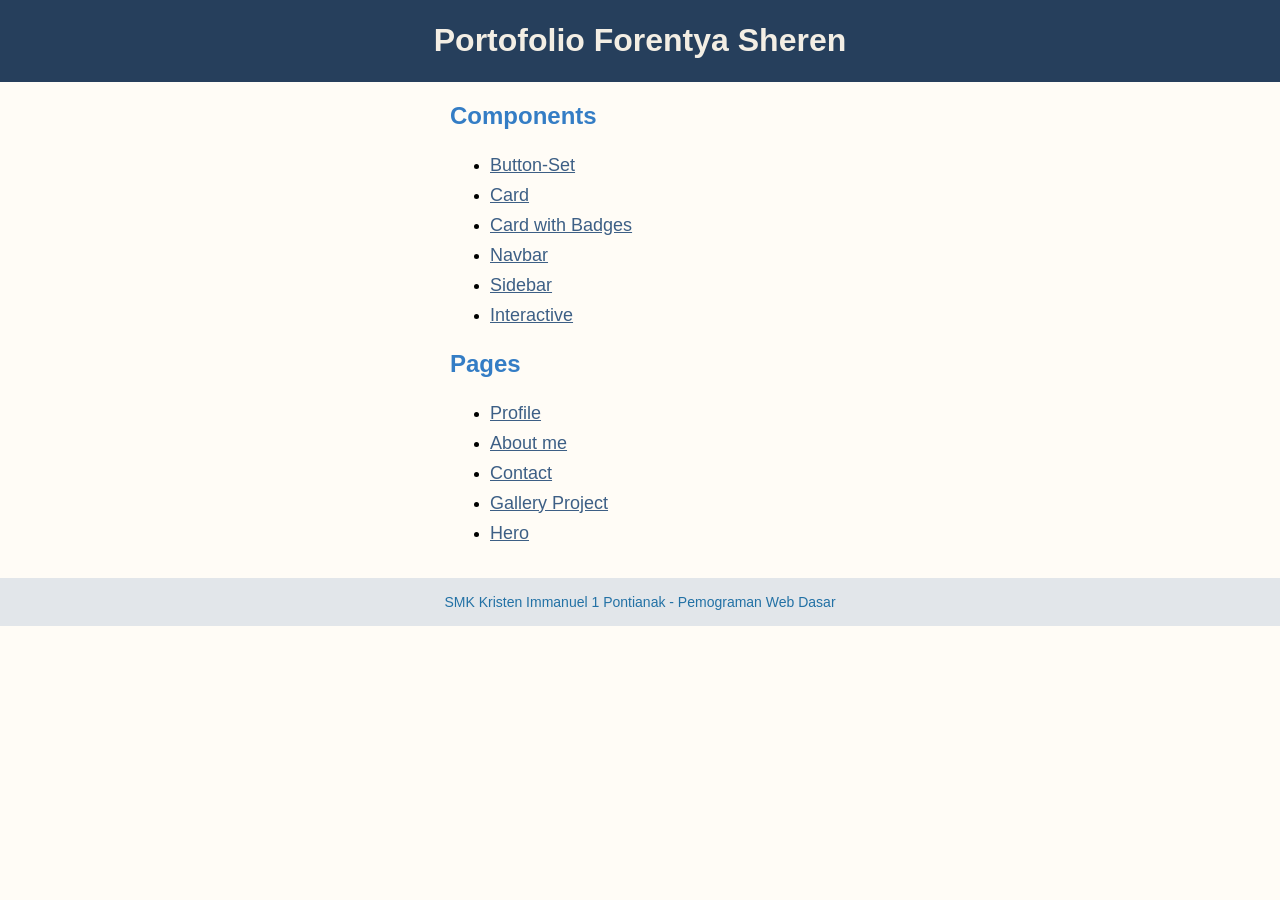
<file: index.html>
<!DOCTYPE html>
<html lang="en">
<head>
    <meta charset="UTF-8">
    <meta name="viewport" content="width=device-width, initial-scale=1.0">
    <title>Index</title>
    <link rel="stylesheet" href="./styles/index.css">
</head>
<body>
    <header>
        <h1>Portofolio Forentya Sheren</h1>
    </header>
    <main>
        <section id="components">
            <h2>Components</h2>
            <ul>
                <li><a href="./components/button-set.html">Button-Set</a></li>
                <li><a href="./components/card.html">Card</a></li>
                <li><a href="./components/card-badge.html">Card with Badges</a></li>
                <li><a href="./components/navbar.html">Navbar</a></li>
                <li><a href="./components/sidebar.html">Sidebar</a></li>
                <li><a href="./components/interactive.html">Interactive</a></li>
            </ul>
        </section>
                <section id="pages">
            <h2>Pages</h2>
            <ul>
                <li><a href="./pages/profile.html">Profile</a></li>
                <li><a href="./pages/about.html">About me</a></li>
                <li><a href="./pages/contact.html">Contact</a></li>
                <li><a href="./pages/gallery.html">Gallery Project</a></li>
                <li><a href="./pages/hero.html">Hero</a></li>
            </ul>
        </section>
    </main>
    <footer>
        <p>SMK Kristen Immanuel 1 Pontianak - Pemograman Web Dasar</p>
    </footer>
</body>
</html>
</file>
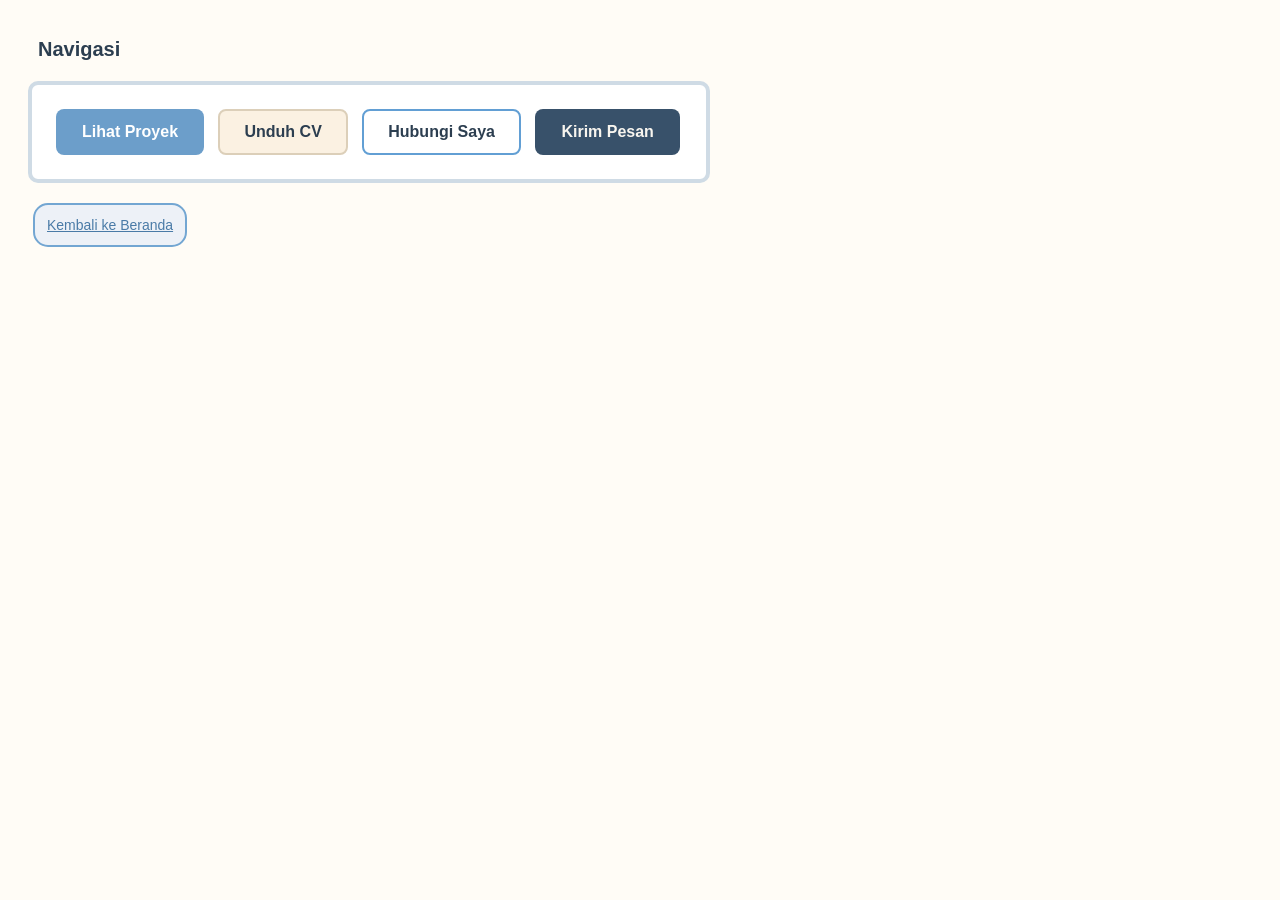
<file: components/button-set.html>
<!doctype html>
<html lang="en">
  <head>
    <meta charset="UTF-8" />
    <meta name="viewport" content="width=device-width, initial-scale=1.0" />
    <title>Button-Set</title>
    <style>
      body {
        background-color: #fffcf6;
        font-family: Arial, sans-serif;
        padding: 10px 20px;
      }

      h2 {
        color: #2c3e50;
        font-size: 20px;
        font-weight: bold;
        margin: 20px 0px 20px 10px;
      }

      .btn {
        display: inline-block;
        padding: 12px 24px;
        border-radius: 8px;
        font-weight: bold;
        text-decoration: none;
        cursor: pointer;
      }

      .button-group {
        width: 640px;
        padding: 24px 10px 14px 24px;
        background-color: white;
        border: 4px solid #cfdbe5;
        border-radius: 10px;
      }

      .button-group .btn {
        margin-right: 10px;
        margin-bottom: 10px;
      }

      .btn-primary {
        background-color: rgb(108, 158, 202);
        color: white;
        border: 2px solid transparent;
      }

      .btn-secondary {
        background-color: #fbf1e2;
        border: 2px solid #dccfb9;
      }

      .btn-outline {
        background-color: white;
        border: 2px solid #629fd4;
      }

      .btn-send {
        background-color: #38516a;
        color: #f8f5ef;
        border: 2px solid transparent;
      }

      .btn-secondary,
      .btn-outline {
        color: #2c3e50;
      }

      .btn-primary:hover {
        background-color: rgb(58, 99, 137);
      }

      .btn-secondary:hover {
        background-color: #dccfb9;
      }

      .btn-outline:hover {
        background-color: rgba(74, 123, 167, 0.15);
      }

      .btn-send:hover {
        background-color: rgba(29, 62, 97, 0.8);
      }

      footer a {
        display: inline-block;
        margin-top: 20px;
        margin-left: 5px;
        background: #edf1f7;
        border: 2px solid #73a6d2;
        padding: 12px;
        border-radius: 15px;
        color: #4a7ba7;
        font-size: 14px;
      }
    </style>
  </head>
  <body>
    <header></header>
    <main>
      <h2>Navigasi</h2>

      <div class="button-group">
        <a href="" class="btn btn-primary">Lihat Proyek</a>
        <a href="" class="btn btn-secondary">Unduh CV</a>
        <a href="" class="btn btn-outline">Hubungi Saya</a>
        <a href="" class="btn btn-send">Kirim Pesan</a>
      </div>
    </main>
    <footer>
      <a href="../index.html"> Kembali ke Beranda</a>
    </footer>
  </body>
</html>
</file>
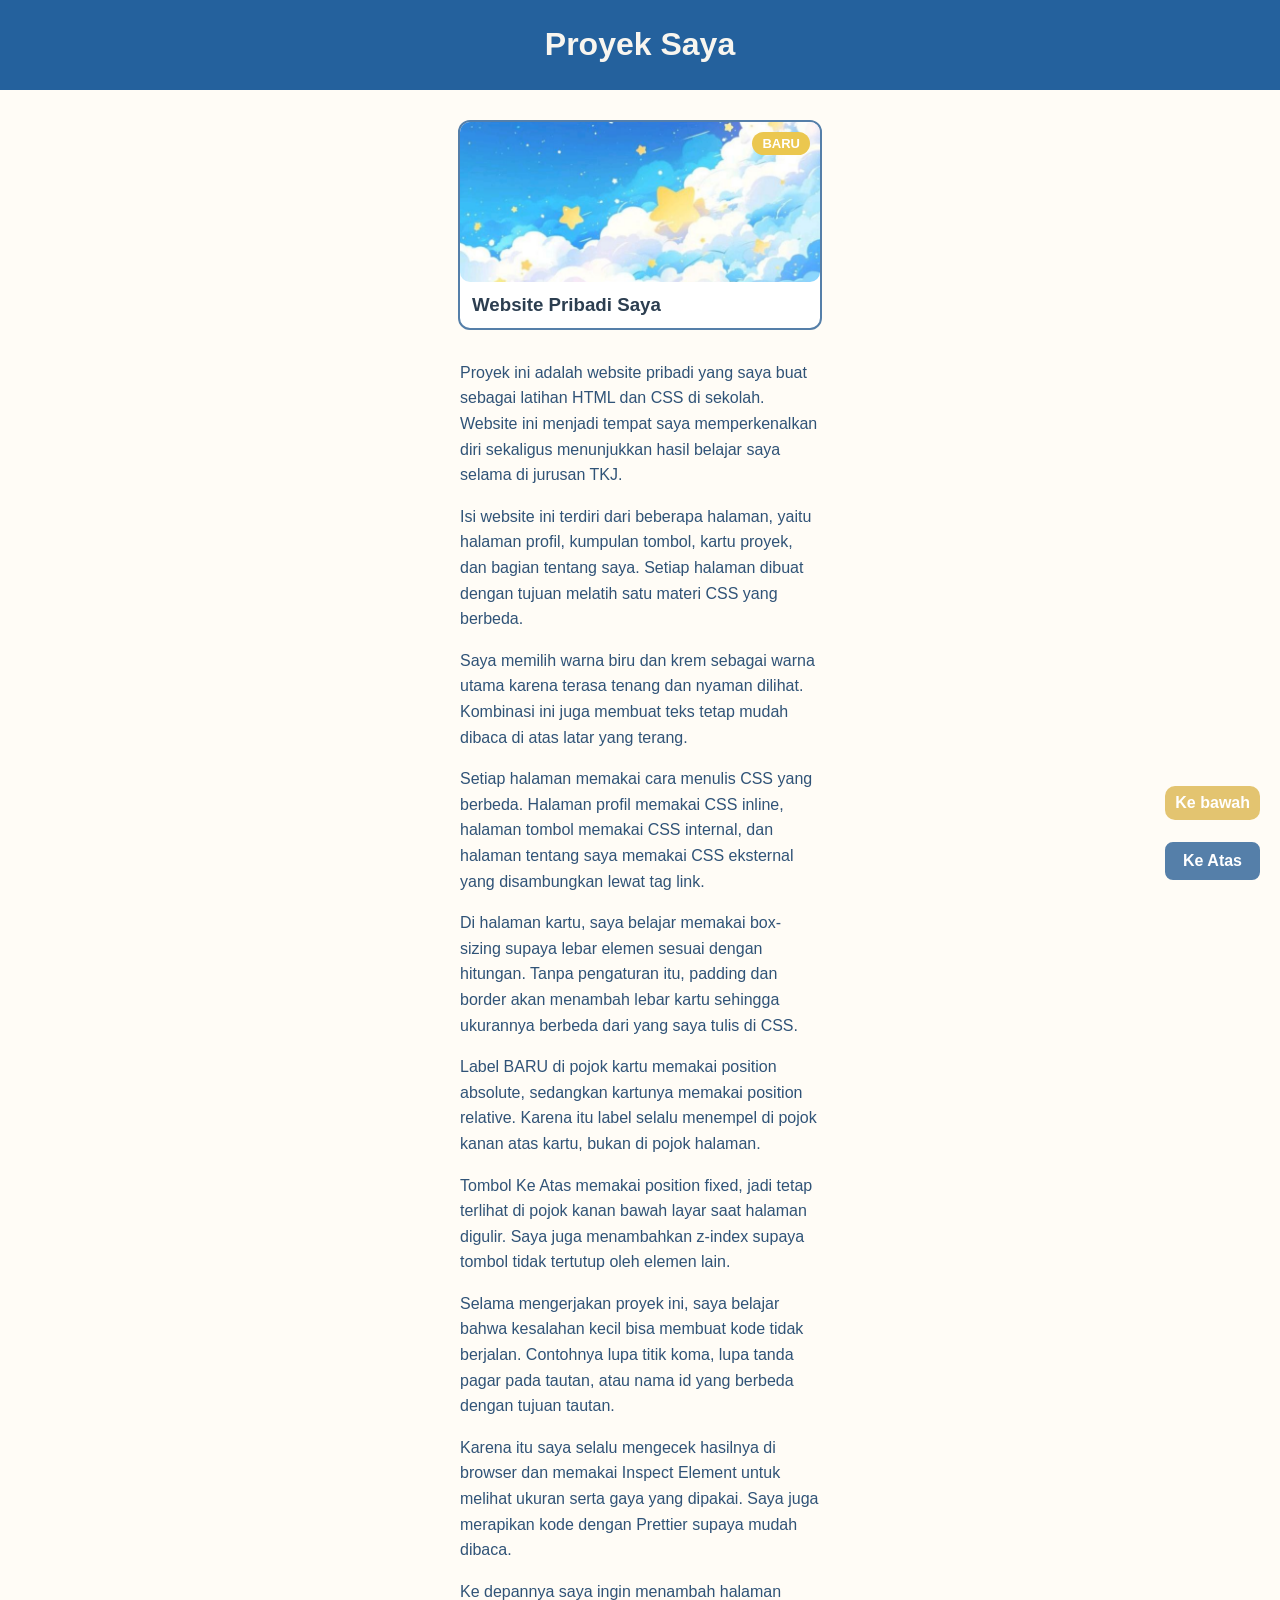
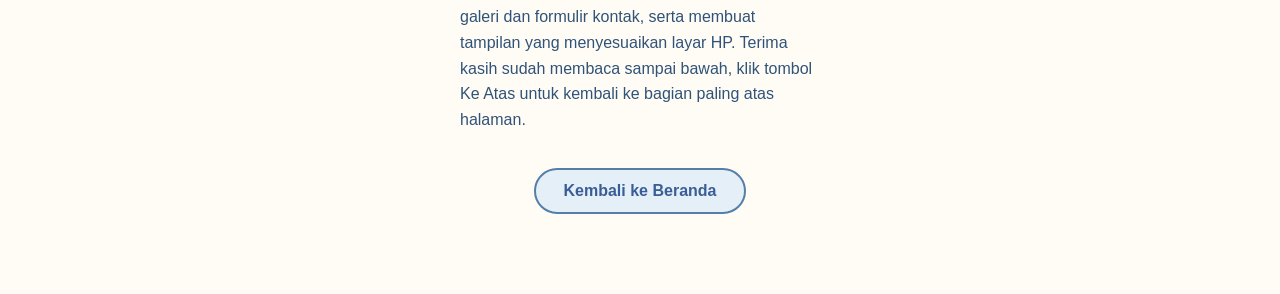
<file: components/card-badge.html>
<!doctype html>
<html lang="en">
  <head>
    <meta charset="UTF-8" />
    <meta name="viewport" content="width=device-width, initial-scale=1.0" />
    <title>Card Badge</title>

    <style>
      body {
        margin: 0;
        background-color: #fffcf6;
        font-family: "Segoe UI", Tahoma, Geneva, Verdana, sans-serif;
      }

      #top {
        padding: 5px;
        background-color: #24619d;
        color: #f8f5ef;
        text-align: center;
      }
      
      #top a {
        position: fixed;
        right: 20px;
        bottom: 80px;
        z-index: 100;
        color: white;
        text-decoration: none;
        background-color: #e3c470;
        border-radius: 10px;
        padding: 8px 10px;
        font-weight: bold;
      }

      #top a:hover {
        background-color: #a89561;
      }

      main {
        display: flex;
        justify-content: center;
        align-items: center;
        flex-direction: column;
      }

      .card {
        position: relative;
        width: 360px;
        margin: 30px 0;
        border: 2px solid #557fa9;
        border-radius: 12px;
        background-color: white;
      }

      .card img {
        border-radius: 10px;
        width: 100%;
        height: 160px;
        display: block;
        object-fit: cover;
      }

      .card h3 {
        margin: 12px;
        color: #2c3e50;
      }

      .card .badge {
        position: absolute;
        top: 10px;
        right: 10px;
        padding: 4px 10px;
        border-radius: 12px;
        background-color: #ebc74f;
        color: white;
        font-size: 13px;
        font-weight: bold;
      }

      footer {
        text-align: center;
        padding: 20px 0 80px;
      }

      footer a {
        display: inline-block;
        padding: 12px 28px;
        border: 2px solid #557fa9;
        border-radius: 30px;
        background-color: #e4eff7;
        color: #395d97;
        font-weight: bold;
        text-decoration: none;
      }

      .back-to-top {
        position: fixed;
        right: 20px;
        bottom: 20px;
        z-index: 100;
        padding: 8px 16px;
        border-radius: 8px;
        background-color: #557fa9;
        color: white;
      }

      .back-to-top:hover {
        background-color: #2c3e50;
      }

      main p {
        color: #305377;
        width: 360px;
        margin: 0 0 16px 0;
        line-height: 1.6;
      }
    </style>
  </head>

  <body>
    <header id="top">
      <h1>Proyek Saya</h1>
      <a href="#bottom">Ke bawah</a>
    </header>
    <main>
      <div class="card">
        <img src="../assets/images/badge.jpg" alt="gambar proyek" />
        <span class="badge">BARU</span>
        <h3>Website Pribadi Saya</h3>
      </div>
      <p>
        Proyek ini adalah website pribadi yang saya buat sebagai latihan HTML
        dan CSS di sekolah. Website ini menjadi tempat saya memperkenalkan diri
        sekaligus menunjukkan hasil belajar saya selama di jurusan TKJ.
      </p>
      <p>
        Isi website ini terdiri dari beberapa halaman, yaitu halaman profil,
        kumpulan tombol, kartu proyek, dan bagian tentang saya. Setiap halaman
        dibuat dengan tujuan melatih satu materi CSS yang berbeda.
      </p>
      <p>
        Saya memilih warna biru dan krem sebagai warna utama karena terasa
        tenang dan nyaman dilihat. Kombinasi ini juga membuat teks tetap mudah
        dibaca di atas latar yang terang.
      </p>
      <p>
        Setiap halaman memakai cara menulis CSS yang berbeda. Halaman profil
        memakai CSS inline, halaman tombol memakai CSS internal, dan halaman
        tentang saya memakai CSS eksternal yang disambungkan lewat tag link.
      </p>
      <p>
        Di halaman kartu, saya belajar memakai box-sizing supaya lebar elemen
        sesuai dengan hitungan. Tanpa pengaturan itu, padding dan border akan
        menambah lebar kartu sehingga ukurannya berbeda dari yang saya tulis di
        CSS.
      </p>
      <p>
        Label BARU di pojok kartu memakai position absolute, sedangkan kartunya
        memakai position relative. Karena itu label selalu menempel di pojok
        kanan atas kartu, bukan di pojok halaman.
      </p>
      <p>
        Tombol Ke Atas memakai position fixed, jadi tetap terlihat di pojok
        kanan bawah layar saat halaman digulir. Saya juga menambahkan z-index
        supaya tombol tidak tertutup oleh elemen lain.
      </p>
      <p>
        Selama mengerjakan proyek ini, saya belajar bahwa kesalahan kecil bisa
        membuat kode tidak berjalan. Contohnya lupa titik koma, lupa tanda pagar
        pada tautan, atau nama id yang berbeda dengan tujuan tautan.
      </p>
      <p>
        Karena itu saya selalu mengecek hasilnya di browser dan memakai Inspect
        Element untuk melihat ukuran serta gaya yang dipakai. Saya juga
        merapikan kode dengan Prettier supaya mudah dibaca.
      </p>
      <p>
        Ke depannya saya ingin menambah halaman galeri dan formulir kontak,
        serta membuat tampilan yang menyesuaikan layar HP. Terima kasih sudah
        membaca sampai bawah, klik tombol Ke Atas untuk kembali ke bagian paling
        atas halaman.
      </p>
    </main>
    <footer id="bottom">
      <a href="../index.html">Kembali ke Beranda</a>
      <a href="#top" class="back-to-top">Ke Atas</a>
    </footer>
  </body>
</html>
</file>
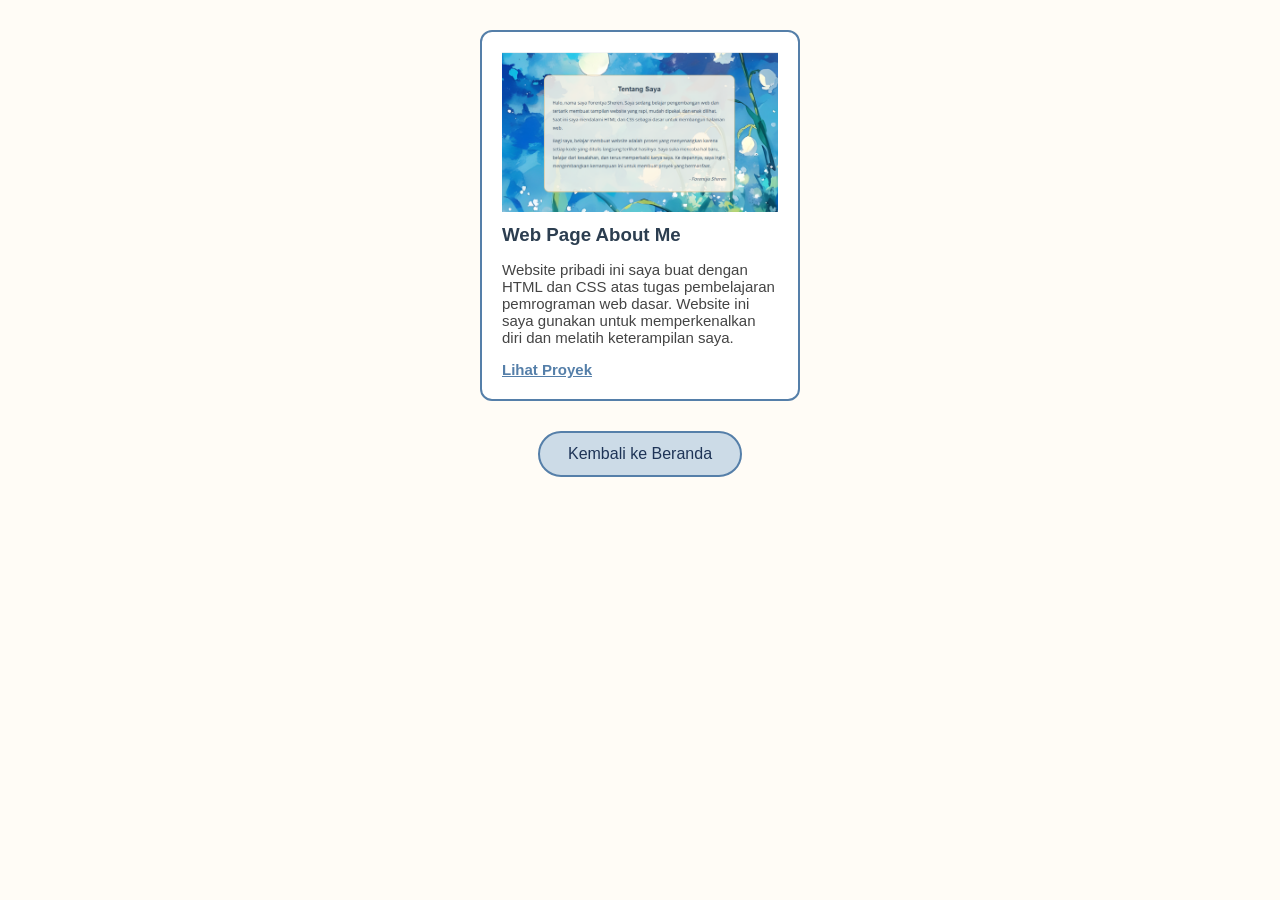
<file: components/card.html>
<!doctype html>
<!-- Tanpa box-sizing: lebar kartu = 320 
     320 + 40 (padding kiri kanan) = 360
     360 + 4 (border kiri kanan) = 364px -->
<html lang="en">
  <head>
    <meta charset="UTF-8" />
    <meta name="viewport" content="width=device-width, initial-scale=1.0" />
    <title>Project Card</title>

    <style>
      * {
        box-sizing: border-box;
      }

      body {
        margin: 0;
        background-color: #fffcf6;
        font-family: Arial, Helvetica, sans-serif;
      }

      main {
        display: flex;
        justify-content: center;
      }

      .card {
        width: 320px;
        padding: 20px;
        border: 2px solid #557fa9;
        border-radius: 12px;
        margin: 30px 0;
        background-color: white;
      }

      .card img {
        width: 100%;
        height: 160px;
        display: block;
        object-fit: cover;
      }

      .card h3 {
        color: #2c3e50;
        margin: 12px 0 8px 0;
      }

      .card p,
      .card a {
        font-size: 15px;
      }

      .card p {
        color: #444444;
      }

      .card a {
        color: #557fa9;
        font-weight: bold;
      }

      footer {
        display: flex;
        justify-content: center;
      }

      footer a {
        padding: 12px 28px;
        border: 2px solid #557fa9;
        border-radius: 30px;
        background-color: #ccdbe7;
        color: #1e3457;
        text-decoration: none;
      }
    </style>
  </head>
  <body>
    <header></header>
    <main>
      <div class="card">
        <img src="../assets/images/card.png" alt="gambar proyek" />
        <h3>Web Page About Me</h3>
        <p>
          Website pribadi ini saya buat dengan HTML dan CSS atas tugas
          pembelajaran pemrograman web dasar. Website ini saya gunakan untuk
          memperkenalkan diri dan melatih keterampilan saya.
        </p>
        <a href="../pages/about.html">Lihat Proyek</a>
      </div>
    </main>
    <footer>
      <a href="../index.html">Kembali ke Beranda</a>
    </footer>
  </body>
</html>
</file>
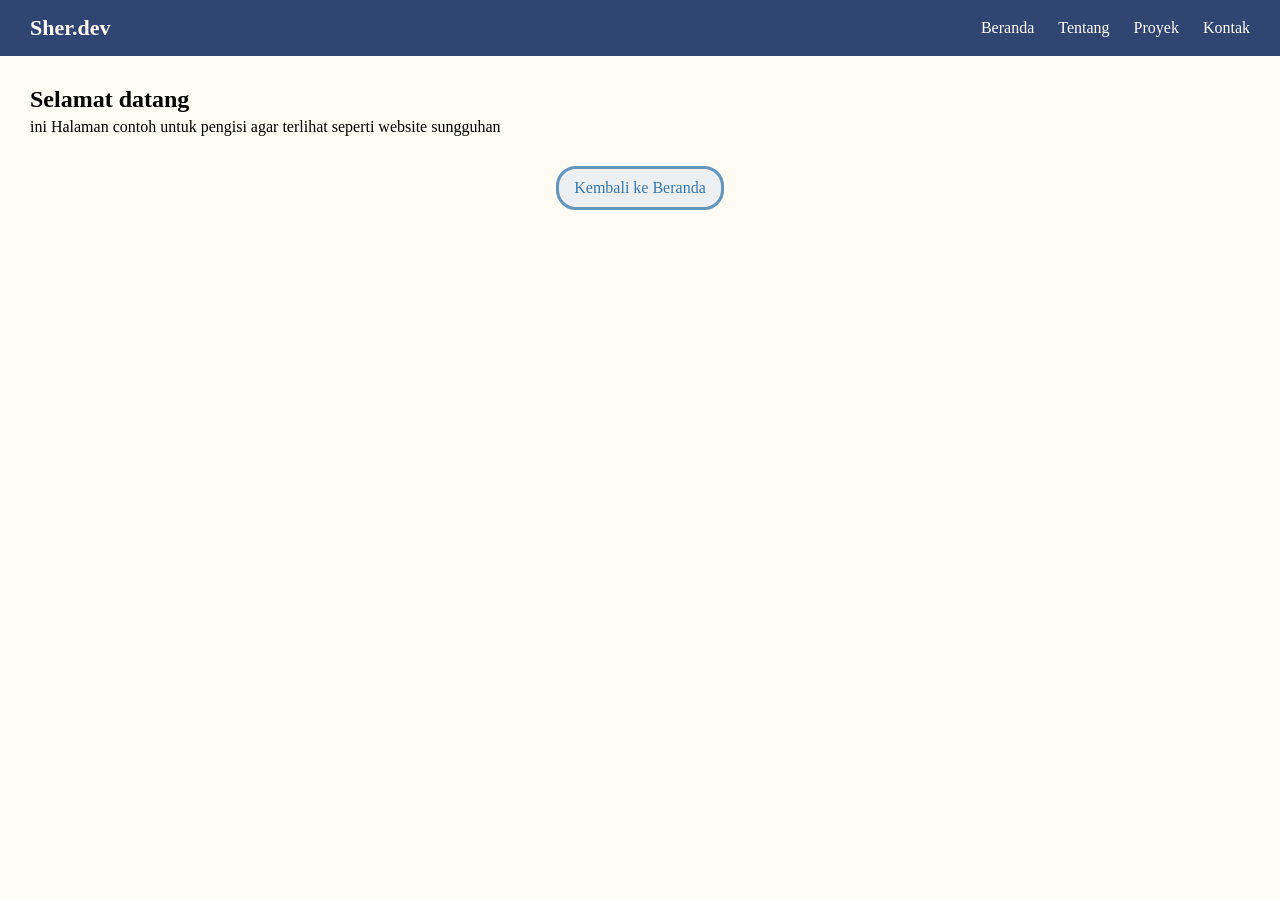
<file: components/navbar.html>
<!doctype html>
<html lang="en">
  <head>
    <meta charset="UTF-8" />
    <meta name="viewport" content="width=device-width, initial-scale=1.0" />
    <title>navbar</title>
      <link rel="stylesheet" href="../styles/navbar.css" />
  </head>
  <body>
    <header id="main-header">
      <nav class="navbar">
        <div class="logo">Sher.dev</div>
        <ul class="nav-menu">
          <li><a href="">Beranda</a></li>
          <li><a href="">Tentang</a></li>
          <li><a href="">Proyek</a></li>
          <li><a href="">Kontak</a></li>
        </ul>
      </nav>
    </header>
    <main>
      <h2>Selamat datang</h2>
      <p>ini Halaman contoh untuk pengisi agar terlihat seperti website sungguhan</p>
    </main>
    <footer>
      <a href="../index.html">Kembali ke Beranda</a>
    </footer>
  </body>
</html>
</file>
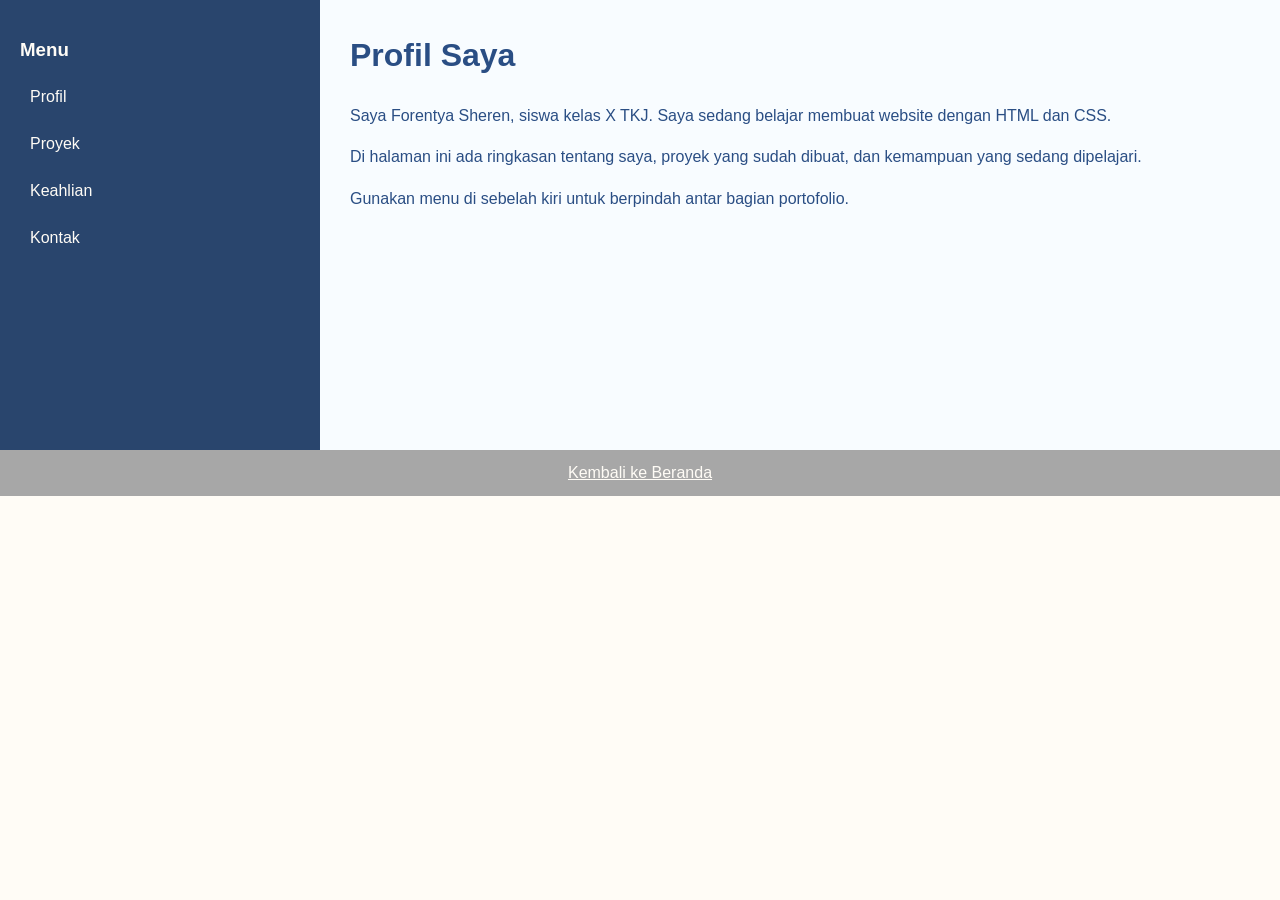
<file: components/sidebar.html>
<!doctype html>
<html lang="id">
  <head>
    <meta charset="UTF-8" />
    <meta name="viewport" content="width=device-width, initial-scale=1.0" />
    <title>Sidebar</title>
    <style>
      * {
        box-sizing: border-box;
      }
      body {
        font-family: "Segoe UI", Tahoma, Geneva, Verdana, sans-serif;
        margin: 0;
        background-color: #fffcf6;
      }
      .layout {
        display: flex;
        height: 450px;
        background-color: rgb(248, 252, 255);
      }
      #sidebar {
        width: 25%;
        background-color: rgb(41, 69, 109);
        color: #fffcf6;
        padding: 20px;
      }
      #sidebar nav {
        display: flex;
        flex-direction: column;
        gap: 12px;
      }
      #sidebar a {
        color: #fffcf6;
        text-decoration: none;
        margin-left: 10px;
        line-height: 35px;
      }
      #sidebar a:hover {
        color: #e5d1a9;
      }
      .main-content {
        width: 75%;
        padding: 30px;
      }
      .main-content h1 {
        margin-top: 0;
      }
      .main-content h1,
      .main-content p {
        color: rgb(42, 78, 132);
        line-height: 1.6;
      }
      footer {
        text-align: center;
        padding: 14px;
        background-color: rgb(167, 167, 167);
      }
      footer a {
        color: #fffcf6;
      }
    </style>
  </head>
  <body>
    <div class="layout">
      <aside id="sidebar">
        <h3>Menu</h3>
        <nav>
          <a href="">Profil</a>
          <a href="">Proyek</a>
          <a href="">Keahlian</a>
          <a href="">Kontak</a>
        </nav>
      </aside>
      <main class="main-content">
        <h1>Profil Saya</h1>
        <p>
          Saya Forentya Sheren, siswa kelas X TKJ. Saya sedang belajar membuat
          website dengan HTML dan CSS.
        </p>
        <p>
          Di halaman ini ada ringkasan tentang saya, proyek yang sudah dibuat,
          dan kemampuan yang sedang dipelajari.
        </p>
        <p>
          Gunakan menu di sebelah kiri untuk berpindah antar bagian portofolio.
        </p>
      </main>
    </div>
    <footer>
      <a href="../index.html">Kembali ke Beranda</a>
    </footer>
  </body>
</html>
</file>
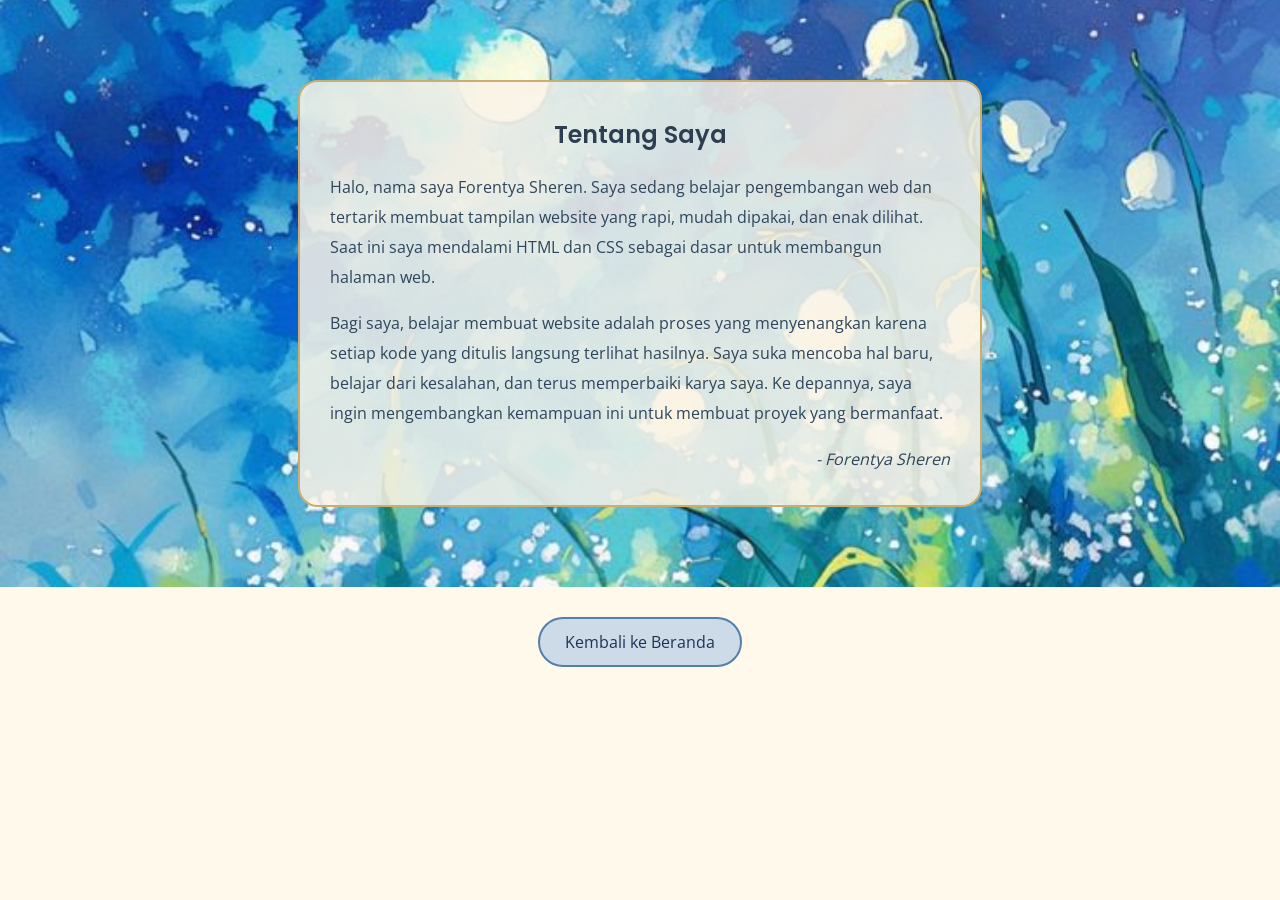
<file: pages/about.html>
<!doctype html>
<html lang="en">
  <head>
    <meta charset="UTF-8" />
    <meta name="viewport" content="width=device-width, initial-scale=1.0" />
    <title>About Me</title>
    <link rel="stylesheet" href="../styles/about.css" />
  </head>
  <body>
    <main>
      <section id="about">
        <div class="about-box">
          <h2>Tentang Saya</h2>
          <p>
            Halo, nama saya Forentya Sheren. Saya sedang belajar pengembangan
            web dan tertarik membuat tampilan website yang rapi, mudah dipakai,
            dan enak dilihat. Saat ini saya mendalami HTML dan CSS sebagai dasar
            untuk membangun halaman web.
          </p>
          <p>
            Bagi saya, belajar membuat website adalah proses yang menyenangkan
            karena setiap kode yang ditulis langsung terlihat hasilnya. Saya
            suka mencoba hal baru, belajar dari kesalahan, dan terus memperbaiki
            karya saya. Ke depannya, saya ingin mengembangkan kemampuan ini
            untuk membuat proyek yang bermanfaat.
          </p>
          <p class="closing">- Forentya Sheren</p>
        </div>
      </section>
    </main>
    <footer>
      <a href="../index.html">Kembali ke Beranda</a>
    </footer>
  </body>
</html>
</file>
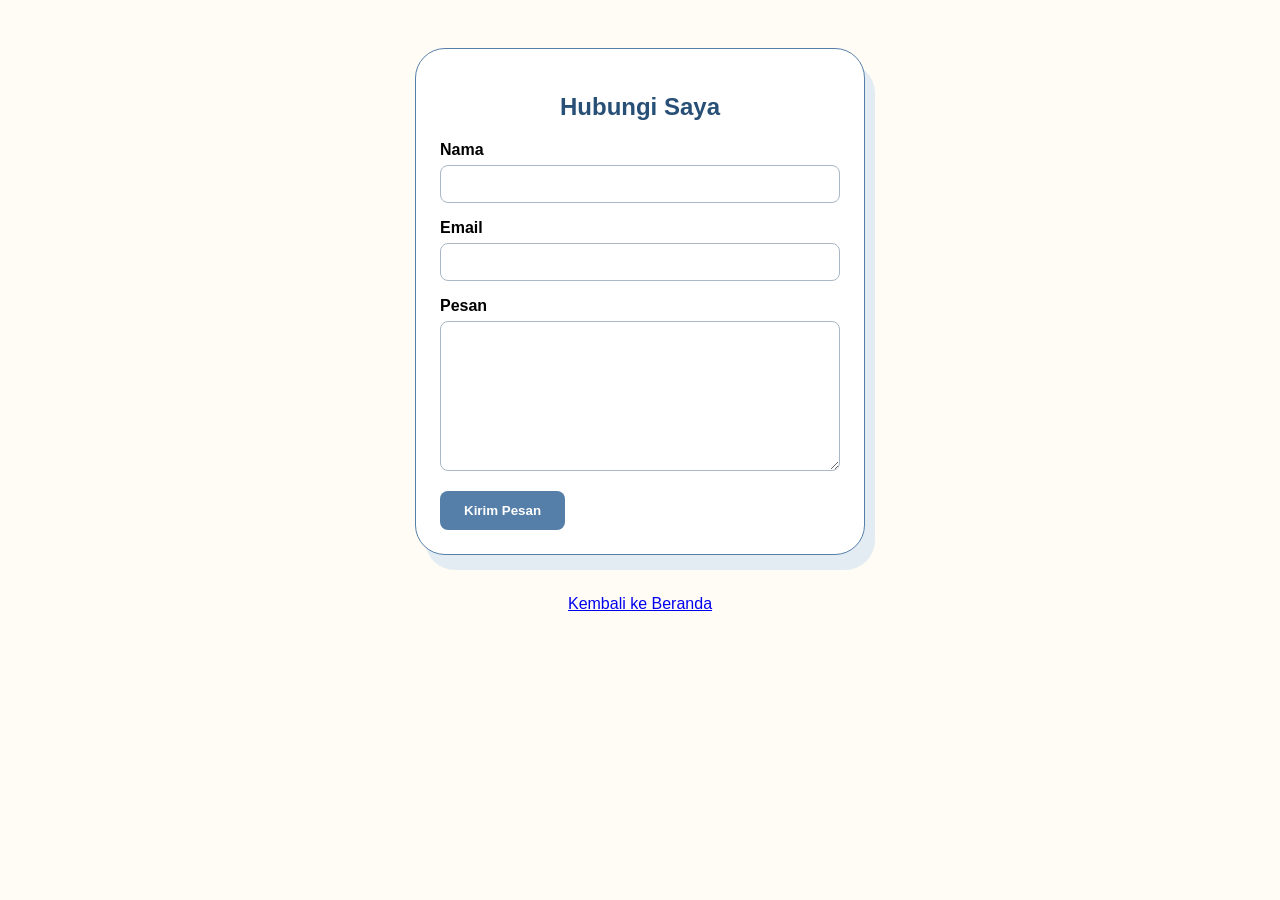
<file: pages/contact.html>
<!doctype html>
<html lang="en">
  <head>
    <meta charset="UTF-8" />
    <meta name="viewport" content="width=device-width, initial-scale=1.0" />
    <title>Hubungi Saya</title>

    <style>
      body {
        background-color: #fffcf6;
        font-family: Arial, Helvetica, sans-serif;
      }

      #contact {
        padding: 40px 20px;
        display: flex;
        justify-content: center;
        align-items: center;
      }

      .contact-form {
        width: 400px;
        padding: 24px;
        border: 1px solid #557fa9;
        background-color: white;
        border-radius: 30px;
        box-shadow: 10px 15px #71a8df32;
      }

      .contact-form h2 {
        text-align: center;
        color: #284f76;
      }

      .form-group {
        margin-bottom: 16px;
      }

      .form-group label {
        display: block;
        font-weight: bold;
        margin-bottom: 6px;
      }

      .form-group input,
      .form-group textarea {
        width: 100%;
        box-sizing: border-box;
        padding: 10px;
        border: 1px solid #aab8c5;
        border-radius: 8px;
        font-size: 14px;
      }

      .form-group input:focus,
      .form-group textarea:focus {
        outline: none;
        border-color: #557fa9;
        background-color: #eaf2f8;
      }

      .form-group textarea {
        height: 150px;
      }

      .form-group textarea:focus {
        border-color: #d8c262;
        background-color: #fcfaf3;
      }

      .btn-submit {
        padding: 12px 24px;
        border: none;
        border-radius: 8px;
        background-color: #557fa9;
        color: white;
        font-weight: bold;
      }

      .btn-submit:hover {
        background-color: #2c3e50;
      }

      footer {
        display: flex;
        justify-content: center;
      }
    </style>
  </head>
  <body>
    <section id="contact">
      <form action="" class="contact-form">
        <h2>Hubungi Saya</h2>
        <div class="form-group">
          <label for="nama">Nama</label>
          <input type="text" id="nama" name="nama" />
        </div>
        <div class="form-group">
          <label for="email">Email</label>
          <input type="email" id="email" name="email" />
        </div>
        <div class="form-group">
          <label for="pesan">Pesan</label>
          <textarea name="pesan" id="pesan"></textarea>
        </div>
        <button class="btn-submit">Kirim Pesan</button>
      </form>
    </section>
    <footer>
      <a href="../index.html">Kembali ke Beranda</a>
    </footer>
  </body>
</html>
</file>
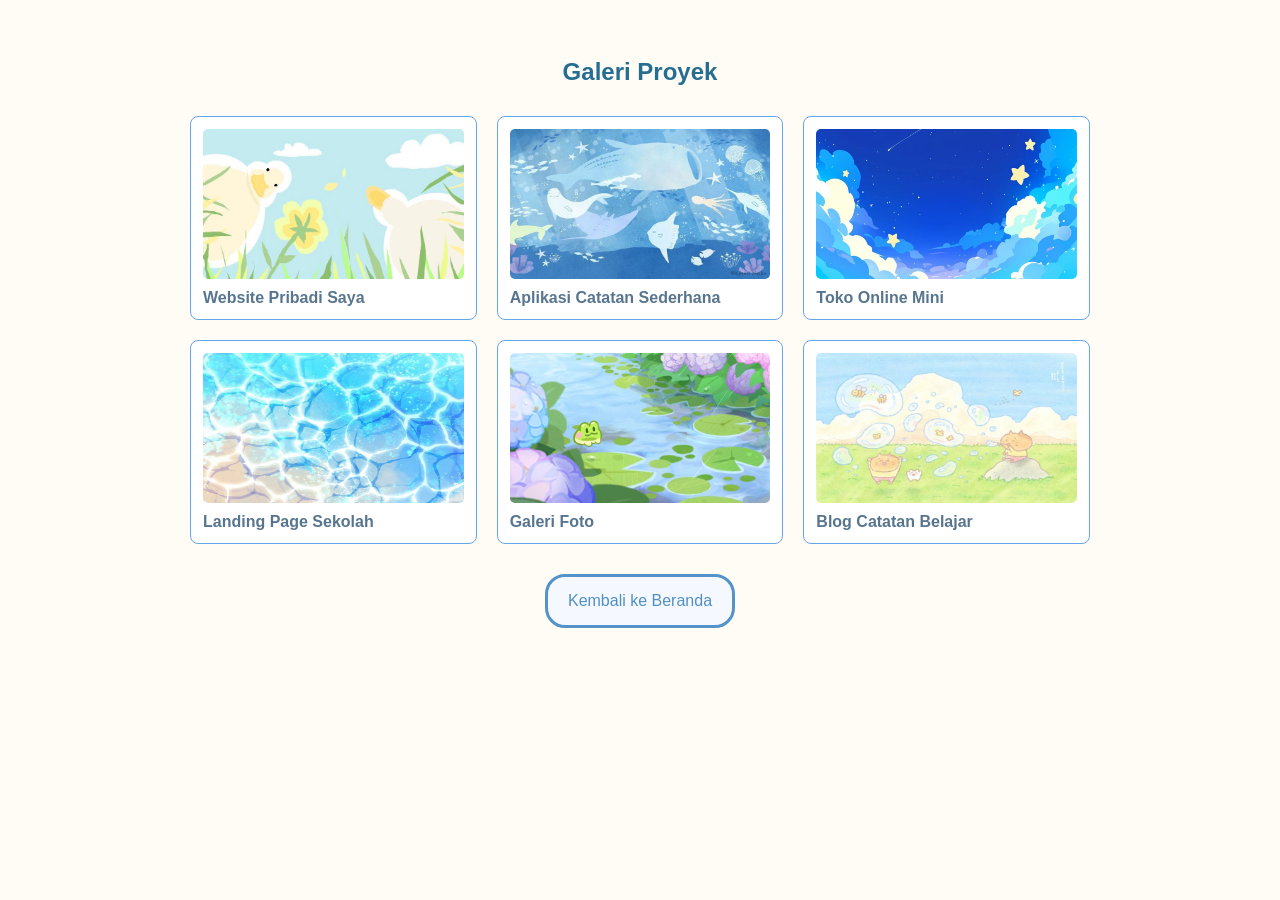
<file: pages/gallery.html>
<!doctype html>
<html lang="en">
  <head>
    <meta charset="UTF-8" />
    <meta name="viewport" content="width=device-width, initial-scale=1.0" />
    <title>Gallery Project</title>
    <link rel="stylesheet" href="../styles/gallery.css" />
  </head>

  <body>
    <main>
      <section id="gallery">
        <h2>Galeri Proyek</h2>
        <div class="gallery">
          <article class="gallery-item">
            <img src="../assets/images/proyek 1.jpg" alt="Tampilan website pribadi saya" />
            <h3>Website Pribadi Saya</h3>
          </article>
          <article class="gallery-item">
            <img src="../assets/images/proyek 2.jpg" alt="Tampilan Aplikasi Catatan Sederhana" />
            <h3>Aplikasi Catatan Sederhana</h3>
          </article>
          <article class="gallery-item">
            <img src="../assets/images/proyek 3.jpg" alt="Tampilan Toko Online Mini" />
            <h3>Toko Online Mini</h3>
          </article>
          <article class="gallery-item">
            <img src="../assets/images/proyek 4.jpg" alt="Tampilan Landing Page Sekolah" />
            <h3>Landing Page Sekolah</h3>
          </article>
          <article class="gallery-item">
            <img src="../assets/images/proyek 5.jpg" alt="Tampilan Galeri Foto" />
            <h3>Galeri Foto</h3>
          </article>
          <article class="gallery-item">
            <img src="../assets/images/proyek 6.jpg" alt="Tampilan Blog Catatan Belajar" />
            <h3>Blog Catatan Belajar</h3>
          </article>
        </div>
      </section>
    </main>
    <footer>
      <a href="../index.html">Kembali ke Beranda</a>
    </footer>
  </body>
</html>
</file>
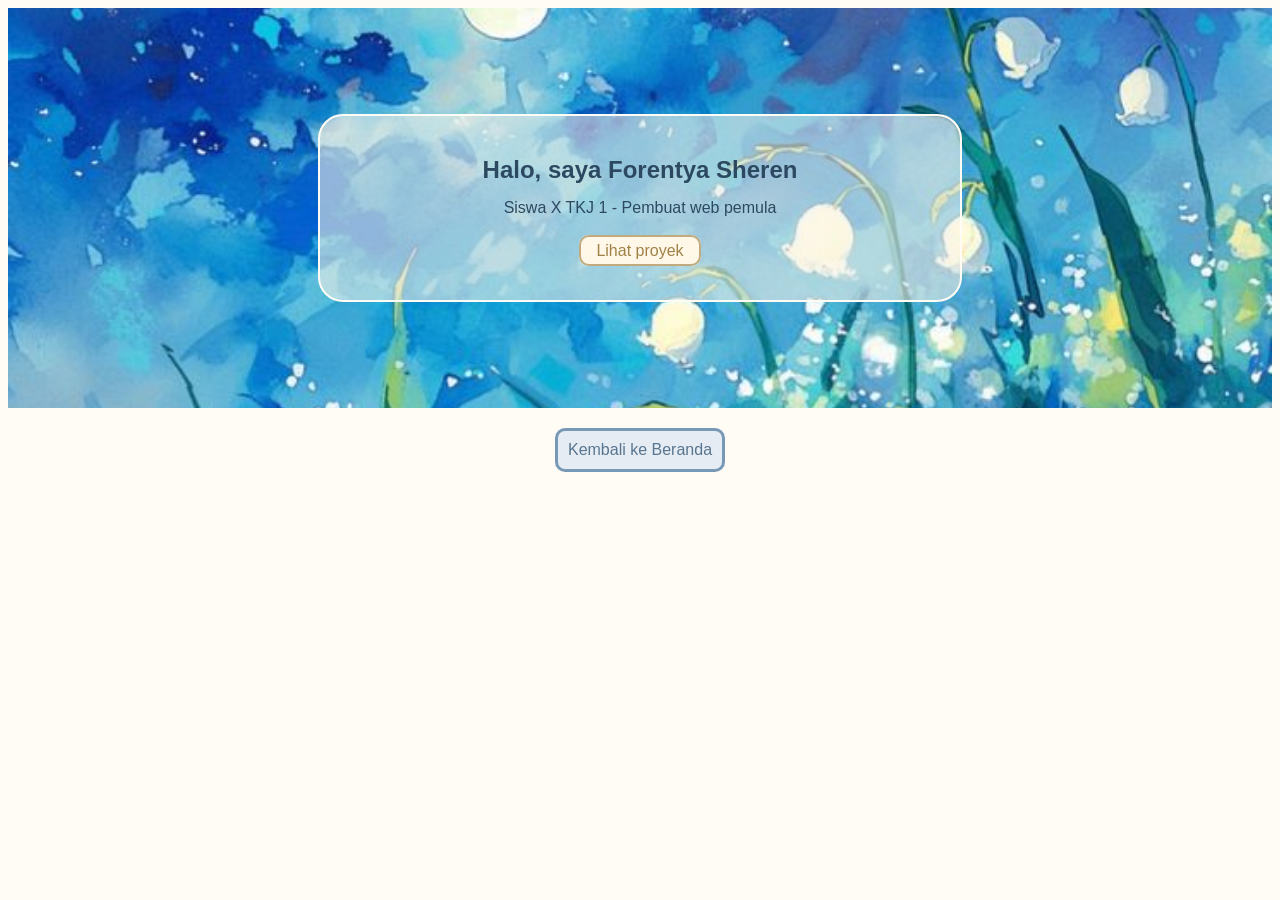
<file: pages/hero.html>
<!doctype html>
<html lang="en">
  <head>
    <meta charset="UTF-8" />
    <meta name="viewport" content="width=device-width, initial-scale=1.0" />
    <title>Hero</title>
    <link rel="stylesheet" href="../styles/hero.css" />
  </head>
  <body>
    <main>
      <section id="hero">
        <div class="hero-content">
          <h1>Halo, saya Forentya Sheren</h1>
          <p>Siswa X TKJ 1 - Pembuat web pemula</p>
          <a href="" class="btn">Lihat proyek</a>
        </div>
      </section>
    </main>
    <footer>
      <a href="../index.html">Kembali ke Beranda</a>
    </footer>
  </body>
</html>
</file>
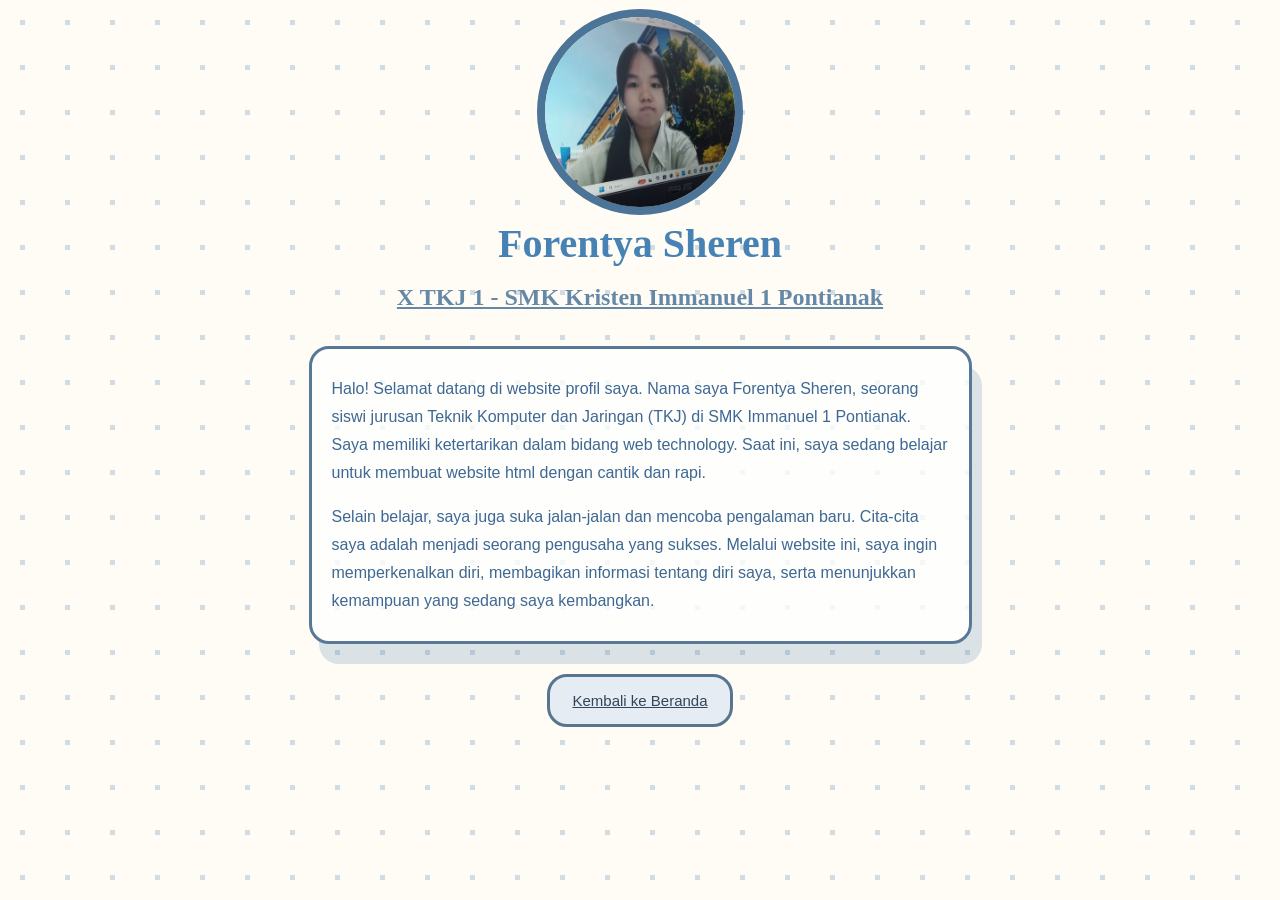
<file: pages/profile.html>
<!doctype html>
<html lang="en">
  <head>
    <meta charset="UTF-8" />
    <meta name="viewport" content="width=device-width, initial-scale=1.0" />
    <title>My profile</title>
  </head>

  <body
    style="
      background-color: #fffcf6;
      background-image: radial-gradient(
        rgba(74, 123, 167, 0.25) 3px,
        transparent 3px
      );
      background-size: 45px 45px;
      display: flex;
      justify-content: center;
      flex-direction: column;
      align-items: center;
      height: 700px;
      padding: 15px;
    "
  >
    <main
      style="
        display: flex;
        justify-content: center;
        flex-direction: column;
        align-items: center;
      "
    >
      <img
        style="
          height: 190px;
          width: 190px;
          object-fit: cover;
          border-radius: 100%;
          border: 8px solid #4b7497;
          margin-top: 10px;
        "
        src="../assets/images/foto.jpeg"
        alt="Foto saya"
      />

      <h1
        style="
          text-align: center;
          font-family:
            Georgia,
            Times New Roman,
            Times,
            serif;
          font-size: 40px;
          font-weight: bold;
          color: SteelBlue;
          margin-top: 5px;
        "
      >
        Forentya Sheren
      </h1>

      <h2
        style="
          text-align: center;
          font-family: Georgia, &quot;Times New Roman&quot;, Times, serif;
          font-size: 24px;
          color: rgb(101, 136, 167);
          margin-top: -10px;
          text-decoration: underline;
        "
      >
        X TKJ 1 - SMK Kristen Immanuel 1 Pontianak
      </h2>

      <div
        style="
          border: 3px solid #577896;
          border-radius: 20px;
          background-color: rgba(254, 255, 255, 0.779);
          box-shadow: 10px 20px rgba(74, 123, 167, 0.2);
          padding: 10px 20px;
          font-size: 16px;
          font-family: Arial, Helvetica, sans-serif;
          width: 50%;
          margin-top: 15px;
          color: #3e6892;
          line-height: 28px;
          text-align: left;
        "
      >
        <p>
          Halo! Selamat datang di website profil saya. Nama saya Forentya
          Sheren, seorang siswi jurusan Teknik Komputer dan Jaringan (TKJ) di
          SMK Immanuel 1 Pontianak. Saya memiliki ketertarikan dalam bidang web
          technology. Saat ini, saya sedang belajar untuk membuat website html
          dengan cantik dan rapi.
        </p>

        <p>
          Selain belajar, saya juga suka jalan-jalan dan mencoba pengalaman
          baru. Cita-cita saya adalah menjadi seorang pengusaha yang sukses.
          Melalui website ini, saya ingin memperkenalkan diri, membagikan
          informasi tentang diri saya, serta menunjukkan kemampuan yang sedang
          saya kembangkan.
        </p>
      </div>
    </main>

    <footer
      style="
        background: #e6ecf4;
        padding: 15px 20px;
        border-radius: 20px;
        border: 3px solid #58758f;
        width: 140px;
        font-family: Arial, Helvetica, sans-serif; 
        font-size: 15px;
        margin: 30px 0px 20px;
        text-align: center;
      "
    >
      <a href="/index.html" style="color: #30465a"> Kembali ke Beranda </a>
    </footer>
  </body>
</html>
</file>
<file: styles/index.css>
body {
  margin: 0;
  background-color: #fffcf6;
  font-family: "Gill Sans", "Gill Sans MT", Calibri, "Trebuchet MS", sans-serif;
}

header {
  background-color: #263f5c;
  text-align: center;
  color: #f3eee4;
  padding: 1px;
}

main {
  margin-left: 450px;
  margin-bottom: 30px;
}
#components h2,
#pages h2 {
  color: #347dc5;
}

main a {
  color: #3d5f85;
  font-size: 18px;
  line-height: 30px;
}

footer p {
  background-color: #e2e6ea;
  color: #2271a5;
  text-align: center;
  padding: 16px;
  font-size: 14px;
}
</file>
<file: styles/navbar.css>
body {
  font-family: 'Times New Roman', Times, serif;
  margin: 0;
  background-color: #fffcf6;
}

#main-header {
  background-color: rgb(48, 69, 114);
}
.navbar {
  display: flex;
  justify-content: space-between;
  align-items: center;
  padding: 15px 30px;
}
.logo {
  font-size: 22px;
  font-weight: bold;
  color: #fffcf6;
}
.nav-menu {
  display: flex;
  gap: 24px;
  margin: 0;
  padding: 0;
}

.nav-menu > li {
  list-style: none;
}

.nav-menu a {
  color: #fffcf6;
  text-decoration: none;
}

.nav-menu a:hover {
  color: #ffe9bd;
}

main h2 {
  margin: 30px 30px 0px;
}

main p {
  margin: 5px 30px 30px;
}

footer {
  display: flex;
  align-items: center;
  justify-content: center;
  flex-direction: row;
}

footer a {
  background: #edf0f3;
  padding: 10px 15px;
  border-radius: 20px;
  border: 3px solid #6496bd;
  text-decoration: none;
  color: #3878af;
}
</file>
<file: styles/about.css>
/* ===== FONT ===== */
@font-face {
  font-family: "Open Sans";
  src: url("../assets/fonts/OpenSans-Regular.ttf");
}

@font-face {
  font-family: "Poppins";
  src: url("../assets/fonts/Poppins-SemiBold.ttf");
}

body {
  font-family: "Open Sans", sans-serif;
}

.about-box h2 {
  font-family: "Poppins", sans-serif;
}

/* ===== LATAR ===== */
body {
  margin: 0;
  background-color: #fff9ec;
}

#about {
  background-image: url("../assets/images/about-bg.jpg");
  background-size: cover;
  background-position: center;
  padding: 80px 10px;
  display: flex;
  justify-content: center;
  align-items: center;
}

.about-box {
  width: 620px;
  background-color: rgba(251, 244, 232, 0.848);
  border: 2px solid #caad6f;
  padding: 15px 30px;
  border-radius: 20px;
}

footer a {
  padding: 12px 25px;
  border-radius: 30px;
  background-color: #ccdbe7;
  border: 2px solid #557fa9;
  margin-top: 30px;
}

/* ===== TEKS ===== */
footer {
  text-align: center;
  display: flex;
  justify-content: center;
  align-items: center;
}

footer a {
  color: rgb(30, 52, 87);
  text-decoration: none;
}

.about-box h2 {
  text-align: center;
  color: #2c3e50;
}

.about-box p {
  font-size: 16px;
  text-align: left;
  line-height: 30px;
  color: #2e455c;
}

.about-box .closing {
  text-align: right;
  font-style: italic;
}
</file>
<file: styles/gallery.css>
body {
  display: flex;
  flex-direction: column;
  align-items: center;
  font-family:
    "Trebuchet MS", "Lucida Sans Unicode", "Lucida Grande", "Lucida Sans",
    Arial, sans-serif;
  background-color: #fffcf6;
}

#gallery {
  width: 900px;
}

#gallery h2 {
  margin: 50px 0px 30px;
  text-align: center;
  color: #266e91;
}

.gallery {
  display: grid;
  grid-template-columns: repeat(3, 1fr);
  gap: 20px;
}

.gallery > .gallery-item {
  background-color: white;
  padding: 12px;
  border: 1px solid #67a5eb;
  border-radius: 8px;
  box-sizing: border-box;
}

.gallery-item img {
  width: 100%;
  height: 150px;
  display: block;
  border-radius: 5px;
}

.gallery-item h3 {
  font-size: 16px;
  margin: 10px 0 0;
  color: #58758f;
}

footer {
  display: flex;
  justify-content: center;
  margin-top: 30px;
}

footer a {
  background: #f5f9ff;
  padding: 15px 20px;
  border-radius: 20px;
  border: 3px solid #5393ca;
  text-decoration: none;
  color: #518fc5;
}
</file>
<file: styles/hero.css>
body {
  background-color: #fffcf6;
  font-family:
    "Trebuchet MS", "Lucida Sans Unicode", "Lucida Grande", "Lucida Sans",
    Arial, sans-serif;
}

#hero {
  height: 400px;
  background-image: url("../assets/images/about-bg.jpg");
  background-size: cover;
  background-position: center;
  text-align: center;
  display: flex;
  align-items: center;
  justify-content: center;
}

.hero-content {
  width: 640px;
  background-color: rgba(251, 244, 232, 0.563);
  border: 2px solid #fffcf6;
  border-radius: 25px;
  padding: 40px 0;
}

.hero-content a {
  background-color: #fff7e8;
  padding: 5px 15px;
  border: 2px solid #c0aa7e;
  border-radius: 10px;
  color: #a08246;
  text-decoration: none;
  animation-name: fade-in;
  animation-duration: 1.2s;
  animation-timing-function: ease-out;
  animation-delay: 1s;
  animation-iteration-count: 1;
  animation-direction: normal;
  animation-fill-mode: backwards;
}

@keyframes fade-in {
  0% {
    opacity: 0;
  }

  100% {
    opacity: 1;
  }
}

.hero-content h1 {
  margin: 0;
  color: #2c4961;
}

.hero-content p {
  margin-top: 15px;
  margin-bottom: 25px;
  color: #2c4961;
}

.hero-content h1,
.hero-content p {
  animation-name: slide-up;
  animation-duration: 1.2s;
  animation-timing-function: ease-out;
  animation-delay: 0.3s;
  animation-iteration-count: 1;
  animation-direction: normal;
  animation-fill-mode: backwards;
}

.hero-content p {
  animation-delay: 0.6s;
}

@keyframes slide-up {
  0% {
    transform: translateY(60px);
    opacity: 0;
  }
  25% {
    transform: translateY(40px);
    opacity: 0.25;
  }
  50% {
    transform: translateY(20px);
    opacity: 0.5;
  }
  75% {
    transform: translateY(8px);
    opacity: 0.8;
  }
  100% {
    transform: translateY(0);
    opacity: 1;
  }
}

footer {
  display: flex;
  align-items: center;
  justify-content: center;
}

footer a {
  margin-top: 20px;
  background: #e6ecf4;
  padding: 10px;
  border-radius: 10px;
  border: 3px solid #7899b6;
  text-decoration: none;
  color: #58758f;
}
</file>
